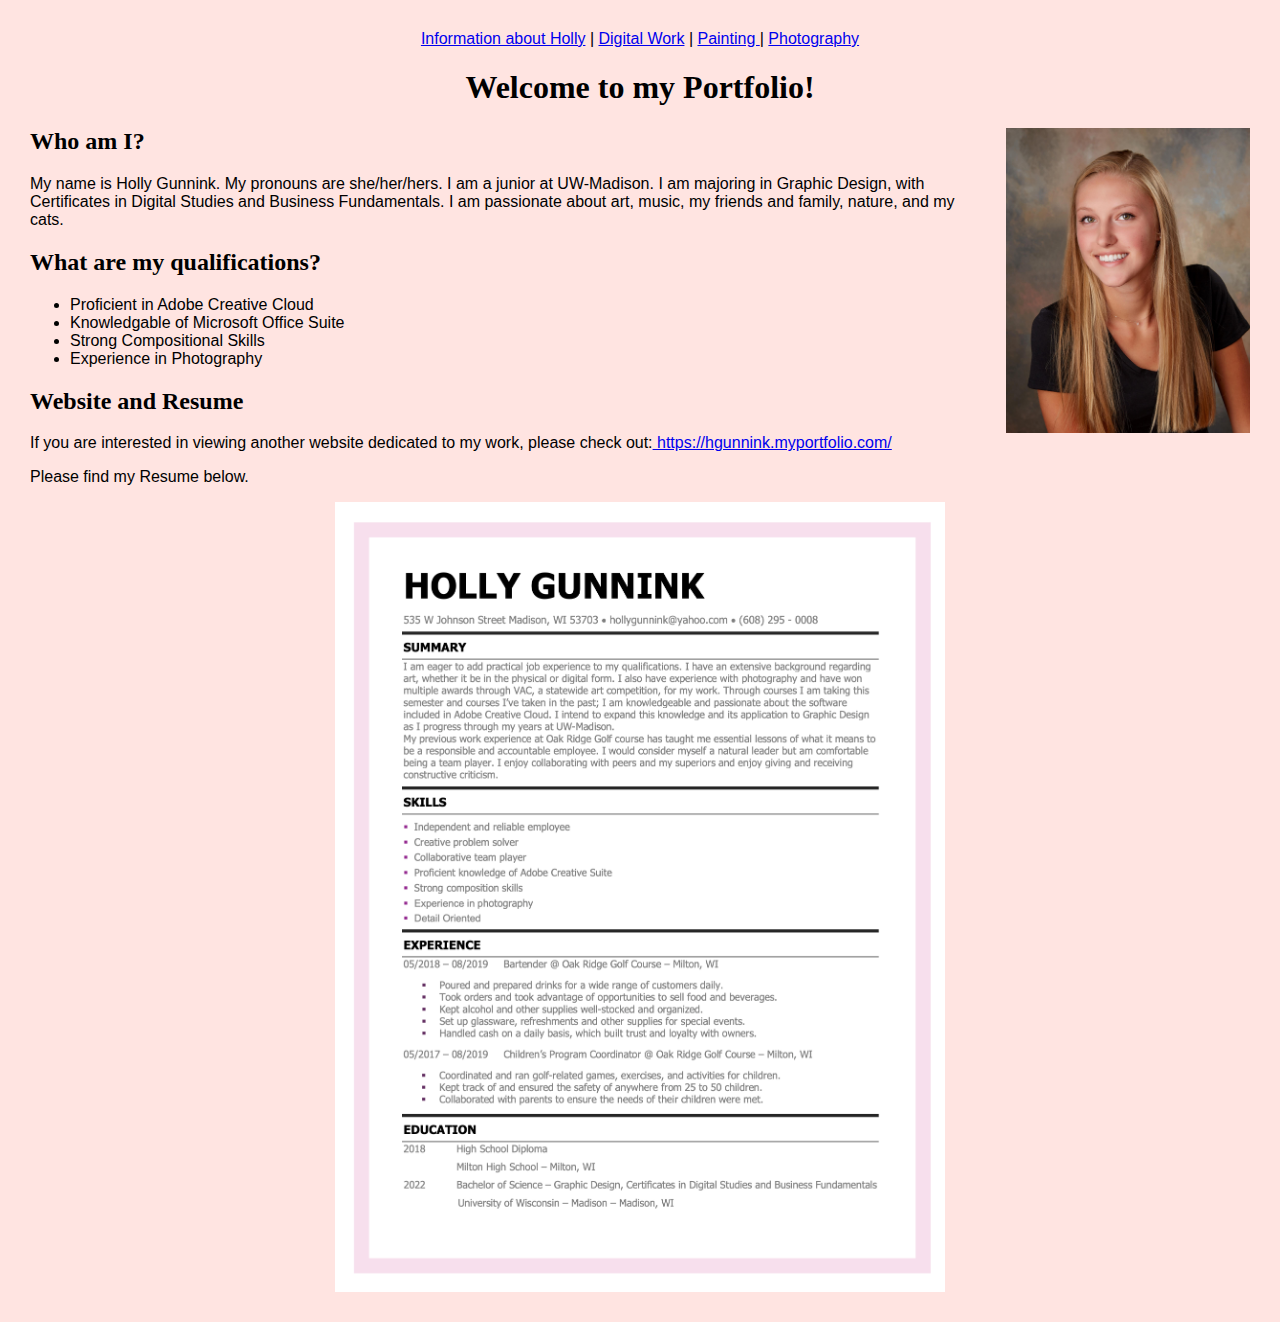
<file: index.html>
<!DOCTYPE html>
<html lang ="en">
<head>

  <title> Holly Gunnink’s Portfolio </title>
  <link rel="stylesheet" href="style.css">

</head>

<body>
  <nav>
   <a href="index.html"> Information about Holly</a> |
   <a href="001_digitalwork.html"> Digital Work</a> |
   <a href="003_painting.html"> Painting </a> |
   <a href="002_photography.html"> Photography </a>
</nav>


  <h1> Welcome to my Portfolio!</h1>

<img src="hg.JPG" alt="Photograph of Holly" width="30" id="hp"/>

  <h2> Who am I? </h2>
       <p> My name is Holly Gunnink.   My pronouns are she/her/hers. I am a junior at UW-Madison. I am majoring in Graphic Design, with Certificates in Digital Studies and Business Fundamentals.  I am passionate about art, music, my friends and family, nature, and my cats. </p> 


  <h2> What are my qualifications? </h2>
    <ul>
      <li>Proficient in Adobe Creative Cloud </li>
      <li>Knowledgable of Microsoft Office Suite </li>
      <li>Strong Compositional Skills </li>
      <li>Experience in Photography </li>
    </ul>

<h2> Website and Resume </h2>

  <p>If you are interested in viewing another website dedicated to my work,   please check out:<a href="https://hgunnink.myportfolio.com/" target="_blank"> https://hgunnink.myportfolio.com/ </a></p> 

  <p> Please find my Resume below. </p>

<img src="Resume.jpg" alt="Holly's Resume" width="600">

</body>
</html>
</file>
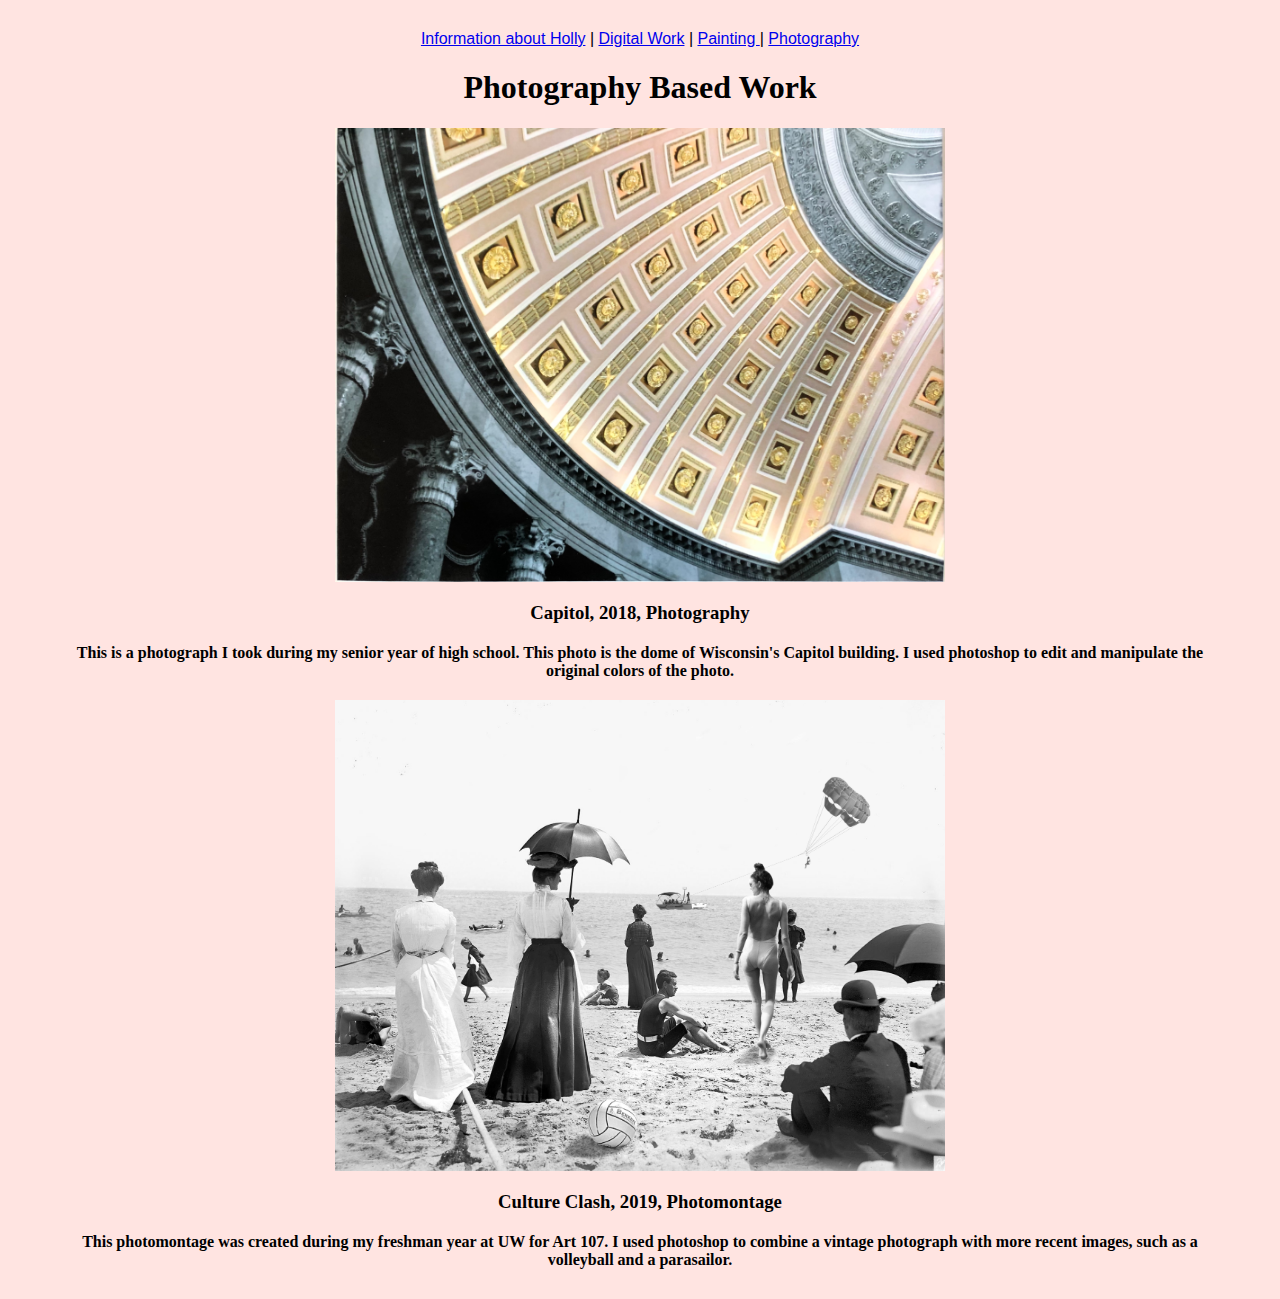
<file: 002_photography.html>
<!DOCTYPE html>
<html lang ="en">
<head>

  <title> Holly Gunnink’s Portfolio </title>
  <link rel="stylesheet" href="style.css">

</head>

<body>

  <nav>
   <a href="index.html"> Information about Holly</a> |
   <a href="001_digitalwork.html"> Digital Work</a> |
   <a href="003_painting.html"> Painting </a> |
   <a href="002_photography.html"> Photography </a> 
</nav>

<h1> Photography Based Work </h1>

<img src="capitol.jpg" alt="Photograph of Madison's state capitol" width="300">
  
  <H3> Capitol, 2018, Photography </H3>
  <H4> This is a photograph I took during my senior year of high school.  This photo is the dome of Wisconsin's Capitol building.  I used photoshop to edit and manipulate the original colors of the photo. </H4>  

<img src="Altered.jpg" alt="Photo composition project combining old and new photographs of the beach." width="300">

  <H3> Culture Clash, 2019, Photomontage </H3>
  <H4> This photomontage was created during my freshman year at UW for Art 107.  I used photoshop to combine a vintage photograph with more recent images, such as a volleyball and a parasailor.  </H4>

</body>
</html>
</file>
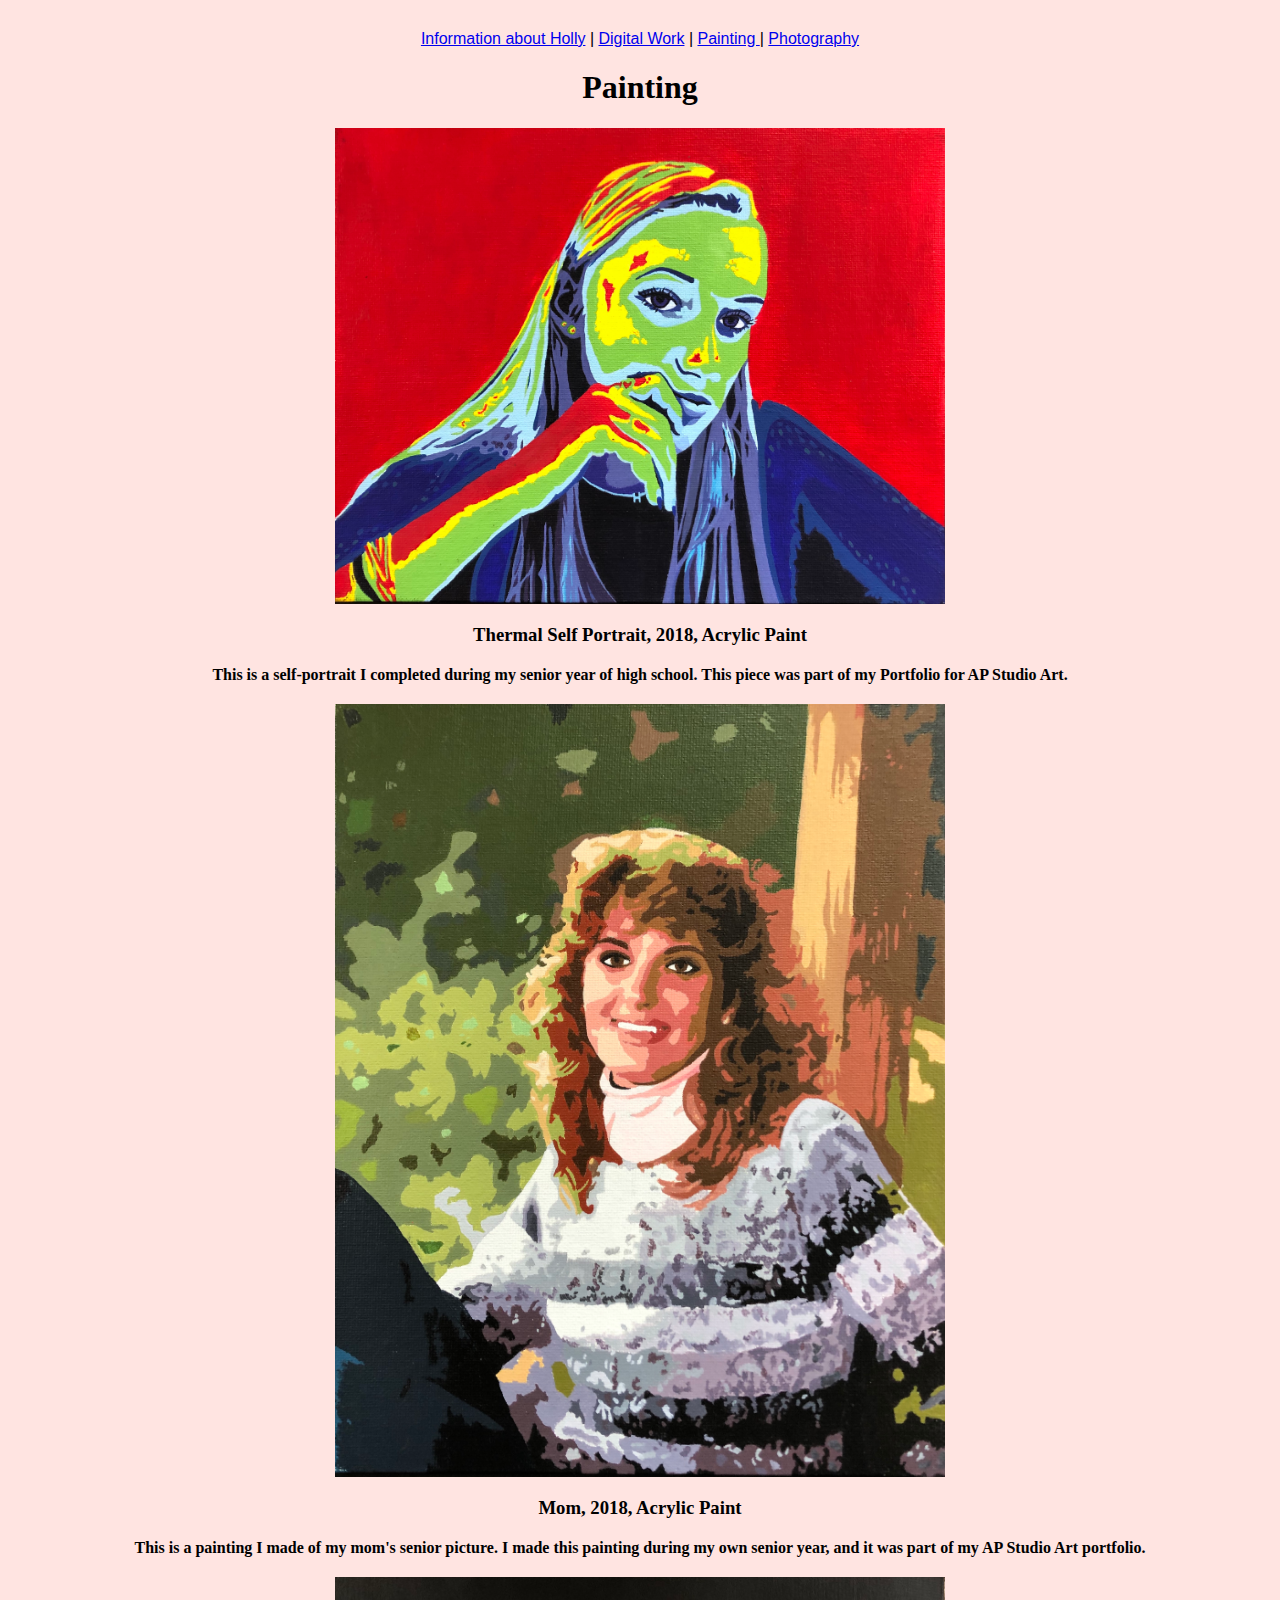
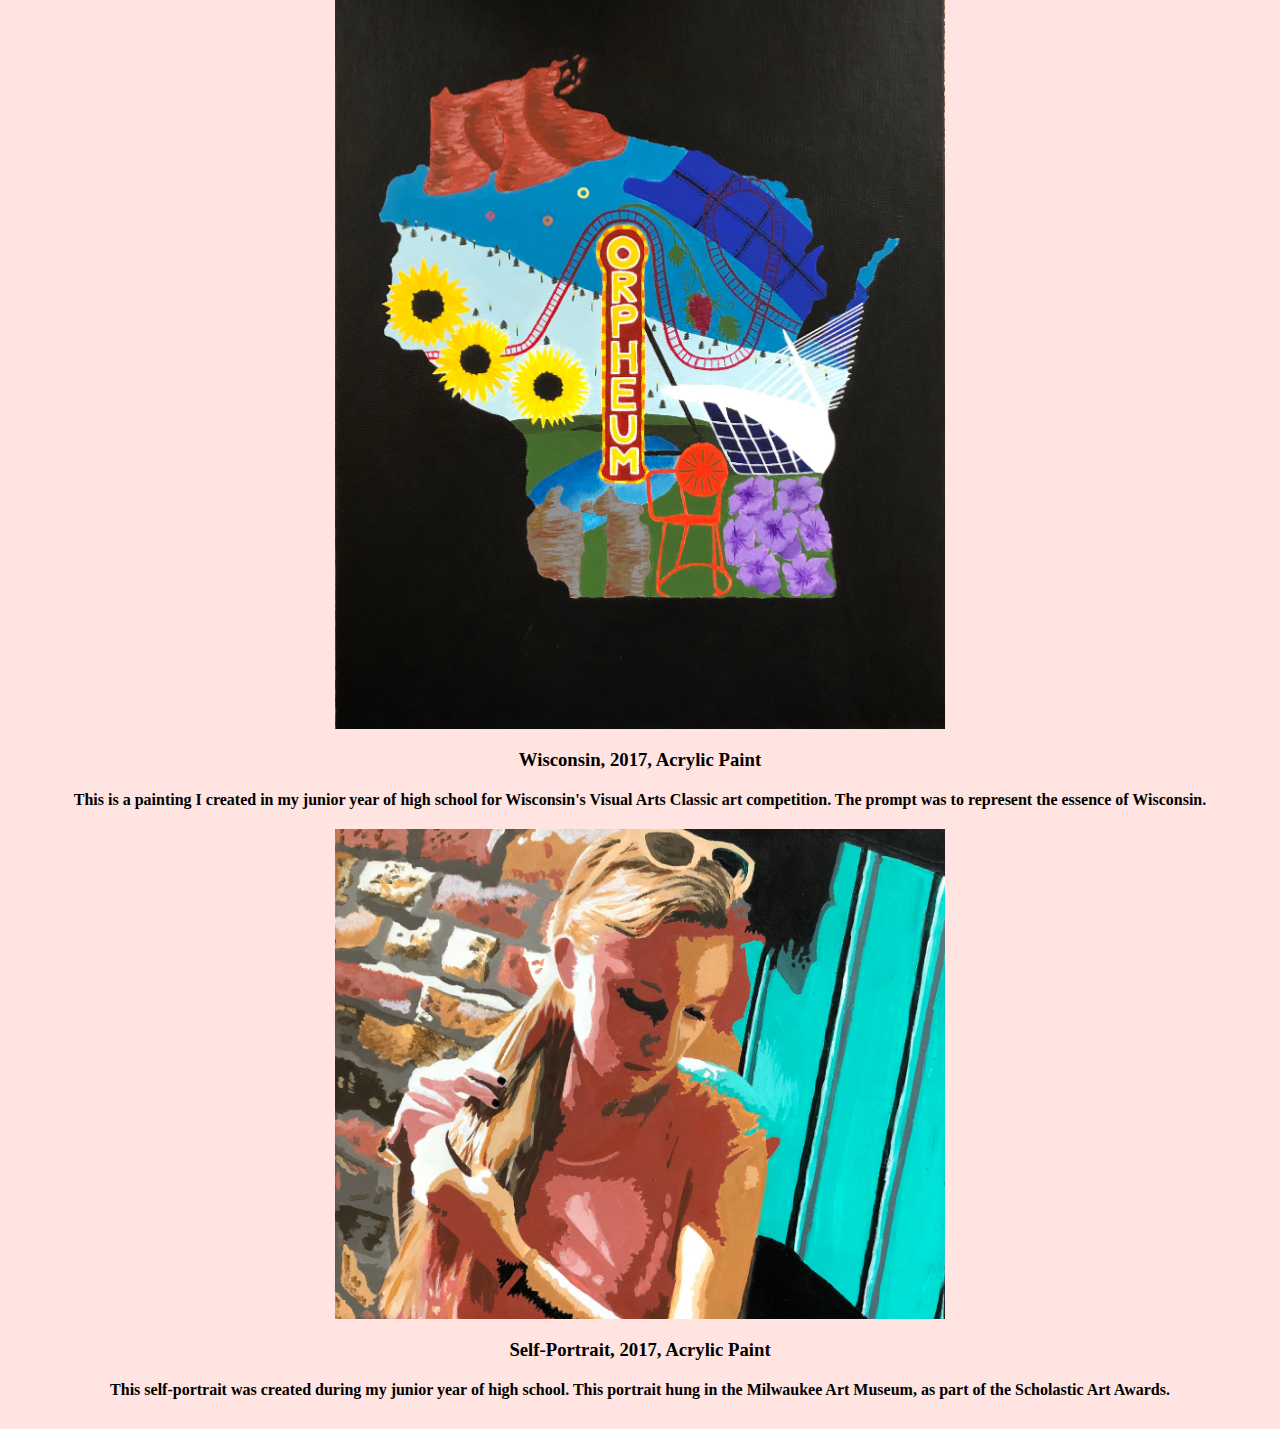
<file: 003_painting.html>
<!DOCTYPE html>
<html lang ="en">
<head>

  <title> Holly Gunnink’s Portfolio </title>
  <link rel="stylesheet" href="style.css">

</head>

<body>

  <nav>
   <a href="index.html"> Information about Holly</a> |
   <a href="001_digitalwork.html"> Digital Work</a> |
   <a href="003_painting.html"> Painting </a> |
   <a href="002_photography.html"> Photography </a> 
</nav>

  <h1> Painting </h1>

<img src="holly.jpg" alt="Thermal self-portrait of Holly" width="300">

  <H3> Thermal Self Portrait, 2018, Acrylic Paint </H3>
   <H4> This is a self-portrait I completed during my senior year of high school.  This piece was part of my Portfolio for AP Studio Art. </H4>

<img src="mompaint.jpg" alt="Painting of Holly's mom as a senior in high school" width="300">

  <H3> Mom, 2018, Acrylic Paint </H3>
   <H4> This is a painting I made of my mom's senior picture.  I made this painting during my own senior year, and it was part of my AP Studio Art portfolio. </H4>

<img src="wisco.jpg" alt="Painting of Wisconsin" width="300">

  <H3> Wisconsin, 2017, Acrylic Paint </H3>
   <H4> This is a painting I created in my junior year of high school for Wisconsin's Visual Arts Classic art competition.  The prompt was to represent the essence of Wisconsin. </H4>  

<img src="portrait.jpg" alt="Self-portrait of Holly" width="300">

  <H3>Self-Portrait, 2017, Acrylic Paint </h3>
   <H4> This self-portrait was created during my junior year of high school.  This portrait hung in the Milwaukee Art Museum, as part of the Scholastic Art Awards. </H4>

</body>
</html>
</file>
<file: style.css>
Nav {
   Text-align:center;
   Font-family: "Verdana", Helvetica, sans serif;
}

Body {
   Background-color: mistyrose;
   Margin: 30px 30px 30px 30px;
}



H1 {
   Font-family:"Times New Roman", Times, serif;
   Text-align:center;
   Font-size: xx-large;
}

H3 {
  Text-align: center;
  Margin: 20px 20px 20px 20px;
}

P {
   Font-family:"Verdana", Helvetica, sans serif;
  
}

Ul {
   Font-family: "Verdana", Helvetica, sans serif;
}

Img{
   Margin:auto;
   Display: block;
}

Img{
  Width: 50%;
  Margin:auto;
  Display: block;
}

#hp  {
float: right;    
 margin: 0 0 0 30px;
 Width: 20%;

}

H4 {
  Text-align: center;
  Margin: 20px 20px 20px 20px;
}
</file>
